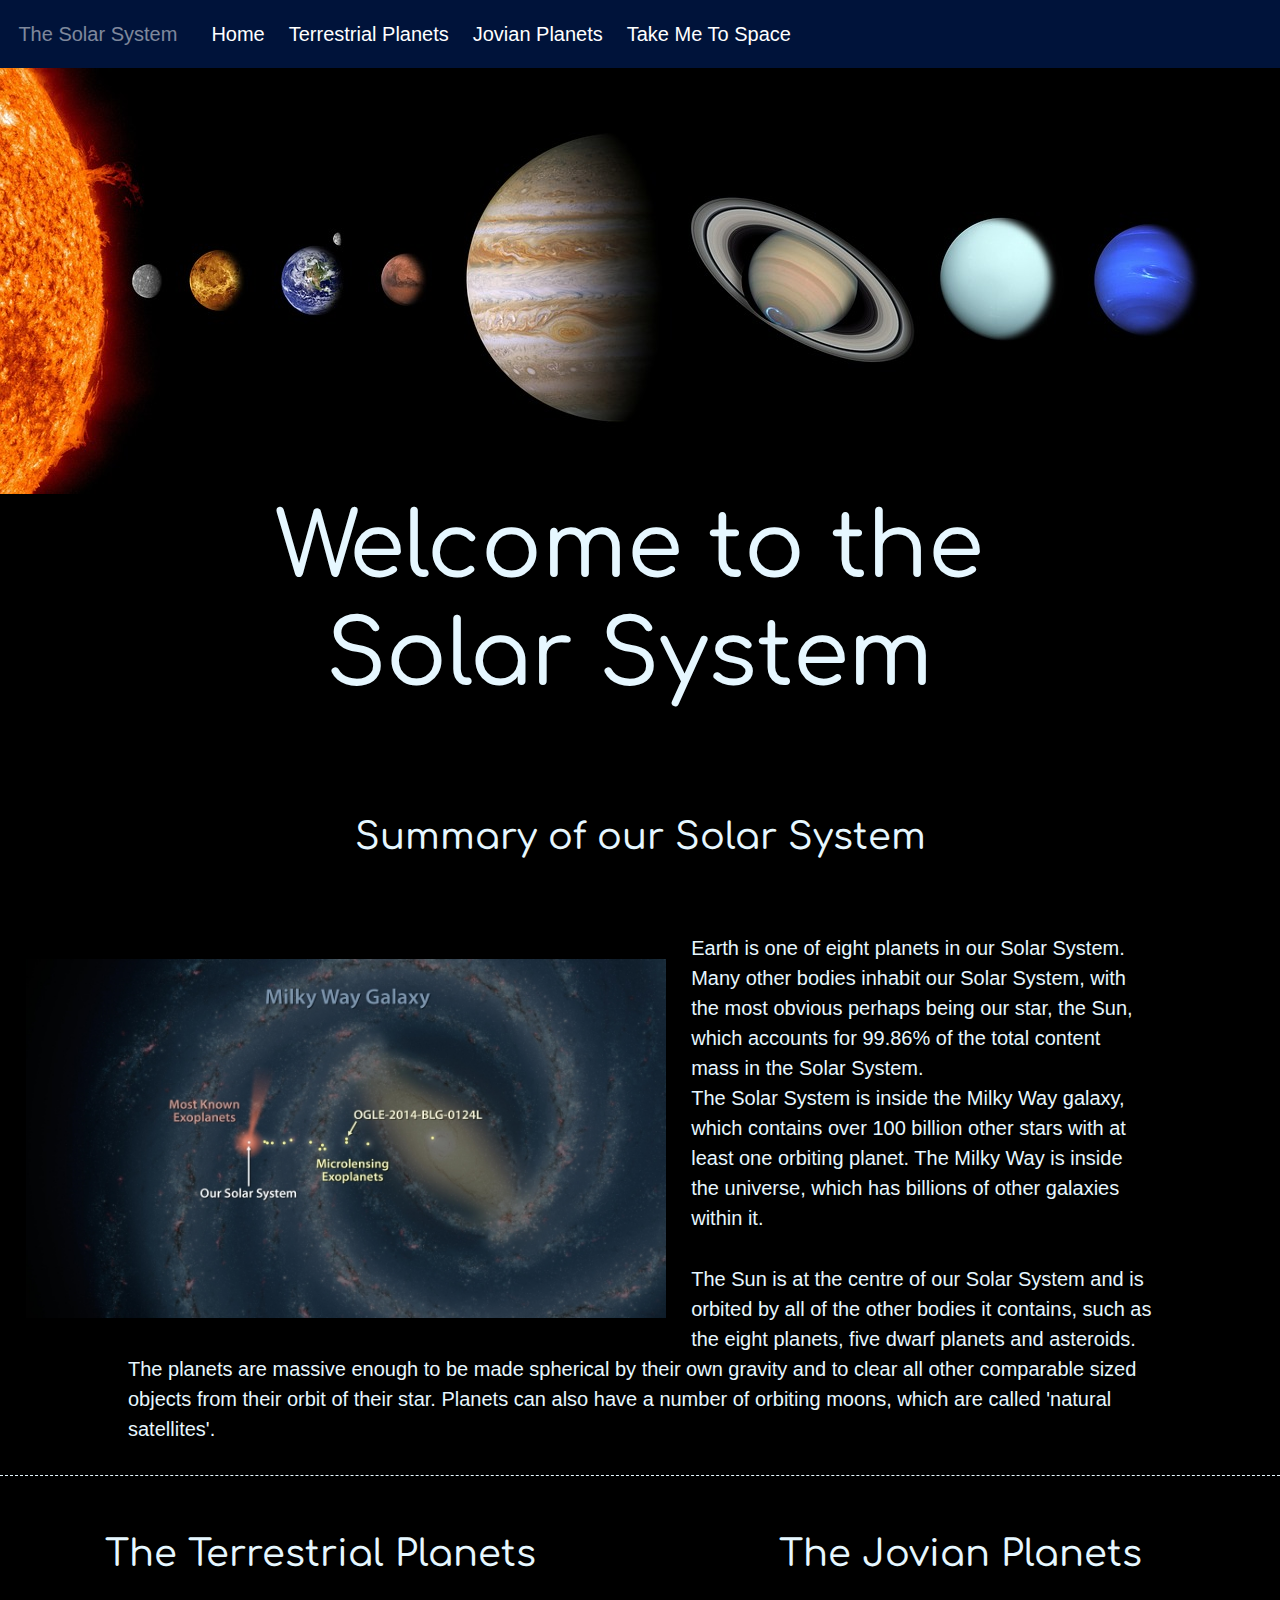
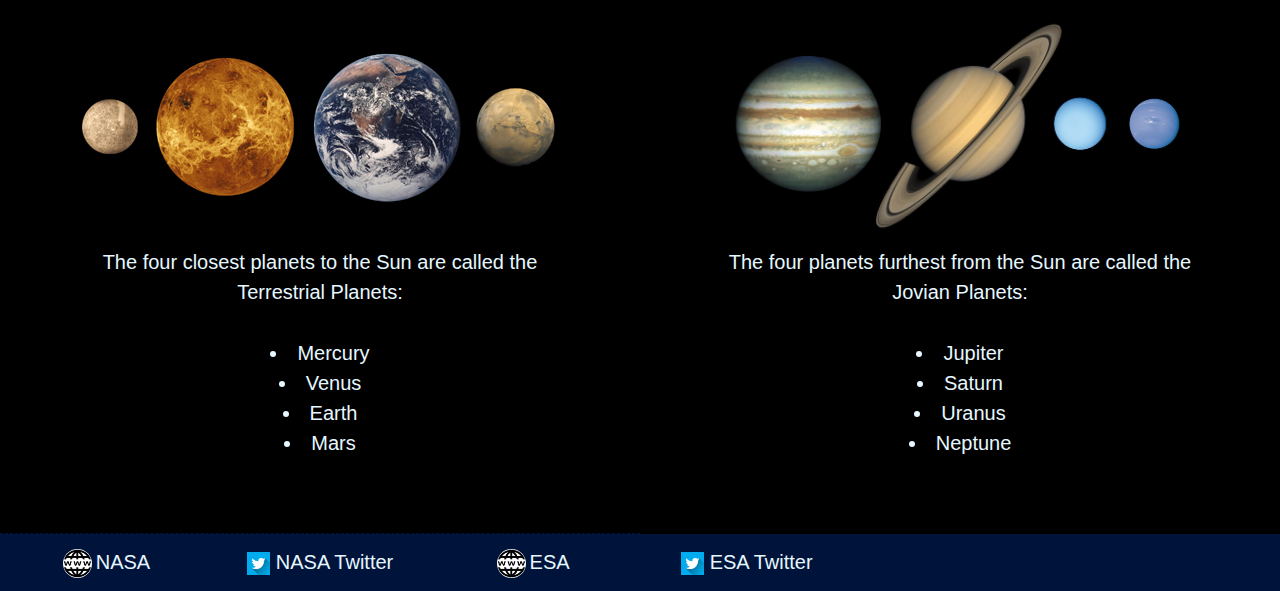
<file: index.html>
<!DOCTYPE html>
<html lang="en">
    <head>
        <meta charset="UTF-8">
        <meta name="viewport" content="width=device-width, initial-scale=1.0">
        <title>Welcome to the Solar System</title>
        <link rel="stylesheet" href="bootstrap.min.css">
        <link rel="stylesheet" href="style_space.css">
        <link href="https://fonts.googleapis.com/css2?family=Comfortaa:wght@500&display=swap" rel="stylesheet">
    </head>

    <body>
        <div class="container">
            <nav class="navbar navbar-dark navbar-expand-lg">
                <button class="navbar-toggler" type="button" data-toggle="collapse" data-target="#myTogglerNav" aria-controls="myTogglerNav" aria-expanded="false" aria-label="Toggle navigation"><span class="navbar-toggler-icon"></span></button>
                <span class="navbar-text">
                    The Solar System
                </span>
                <div class="collapse navbar-collapse" id="myTogglerNav">
                    <div class="navbar-nav">
                        <ul>
                            <li><a class="nav-item nav-link active" href="index.html">Home</a></li>
                            <li><a class="nav-item nav-link active"  href="terrestrialPlanets.html">Terrestrial Planets</a></li>
                            <li><a class="nav-item nav-link active"  href="JovianPlanets.html">Jovian Planets</a></li>
                            <li><a class="nav-item nav-link active"  href="takeMeToSpace.html">Take Me To Space</a></li>
                        </ul>
                    </div>
                </div>
            </nav>
            
            <div>
                <img class="solarSystemImg" src="solar-system-439046_1280.jpg" alt="Our Solar System containing the Sun and all eight planets">
            </div>
            <header class="header">
                <h1 class="title_blink">Welcome to the Solar System</h1>
            </header>

            <article class="summary">
                <h2>Summary of our Solar System</h2>
                <img src="SolarSystemLocation690.jpg" alt="Our Solar System's location inside the Milky Way galaxy" class="locationImg">
                <p>Earth is one of eight planets in our Solar System. Many other bodies inhabit our Solar System, with the most obvious perhaps being our star, the Sun, which accounts for 99.86% of the total content mass in the Solar System.<br> The Solar System is inside the Milky Way galaxy, which contains over 100 billion other stars with at least one orbiting planet. The Milky Way is inside the universe, which has billions of other galaxies within it.</p>
                <p>The Sun is at the centre of our Solar System and is orbited by all of the other bodies it contains, such as the eight planets, five dwarf planets and asteroids.<br> The planets are massive enough to be made spherical by their own gravity and to clear all other comparable sized objects from their orbit of their star. Planets can also have a number of orbiting moons, which are called 'natural satellites'.</p>
            </article>

            <article class="terrestrialPlanets">
                <h2>The Terrestrial Planets</h2>
                <a href="terrestrialPlanets.html"><img src="terrestrialplanets.jpg" alt="The Solar System's terrestrial planets" class="terrestrialPlanetsImg"></a>
                <p>The four closest planets to the Sun are called the Terrestrial Planets:
                    <ul>
                        <li><a class="link" href="terrestrialPlanets.html#mercury">Mercury</a></li>
                        <li><a class="link" href="terrestrialPlanets.html#venus">Venus</a></li>
                        <li><a class="link" href="terrestrialPlanets.html#earth">Earth</a></li>
                        <li><a class="link" href="terrestrialPlanets.html#mars">Mars</a></li>
                    </ul>
                </p>
            </article>

            <article class="JovianPlanets">
                <h2>The Jovian Planets</h2>
                <a href="JovianPlanets.html"><img src="outerplanets.jpg" alt="The Solar System's Jovian planets" class="JovianPlanetsImg"></a>
                <p>The four planets furthest from the Sun are called the Jovian Planets:
                    <ul>
                        <li><a class="link" href="JovianPlanets.html#jupiter">Jupiter</a></li>
                        <li><a class="link" href="JovianPlanets.html#saturn">Saturn</a></li>
                        <li><a class="link" href="JovianPlanets.html#uranus">Uranus</a></li>
                        <li><a class="link" href="JovianPlanets.html#neptune">Neptune</a></li>
                    </ul>
                </p>
            </article>

            <footer class="footer">
                <ul>
                    <li><a href="https://www.nasa.gov/"><img class="wwwlogo" src="websitelogo.png">NASA</a></li>
                    <li><a href="https://twitter.com/NASA?ref_src=twsrc%5Egoogle%7Ctwcamp%5Eserp%7Ctwgr%5Eauthor" ><img class="twitter" src="twitter-2672572_1280.jpg">NASA Twitter</a></li>
                    <li><a href="http://www.esa.int/"><img class="wwwlogo" src="websitelogo.png">ESA</a></li>
                    <li><a href="https://twitter.com/esa?ref_src=twsrc%5Egoogle%7Ctwcamp%5Eserp%7Ctwgr%5Eauthor"><img class="twitter" src="twitter-2672572_1280.jpg">ESA Twitter</a></li>
                </ul>
            </footer>

        </div> 
        <script src="jquery-3.5.1.js"></script>
        <script src="bootstrap.min.js"></script>    
    </body>
</html>
</file>
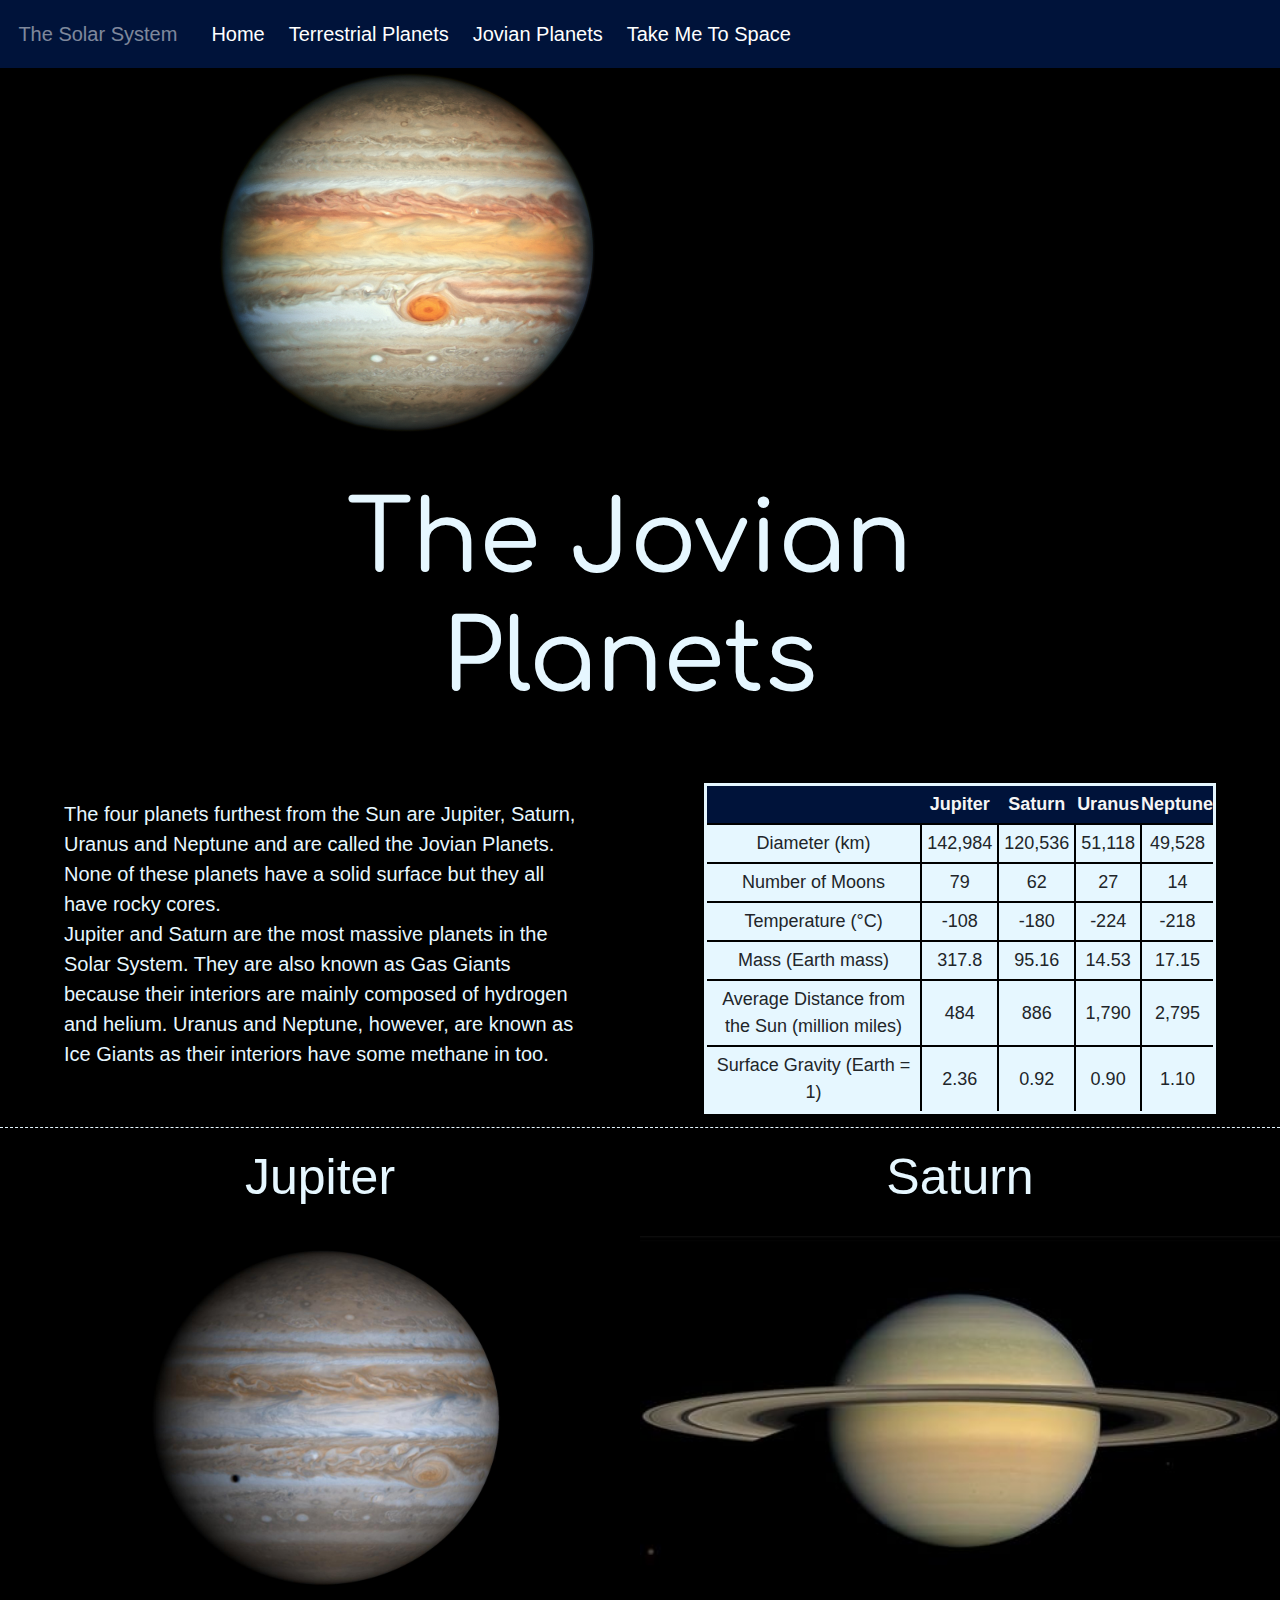
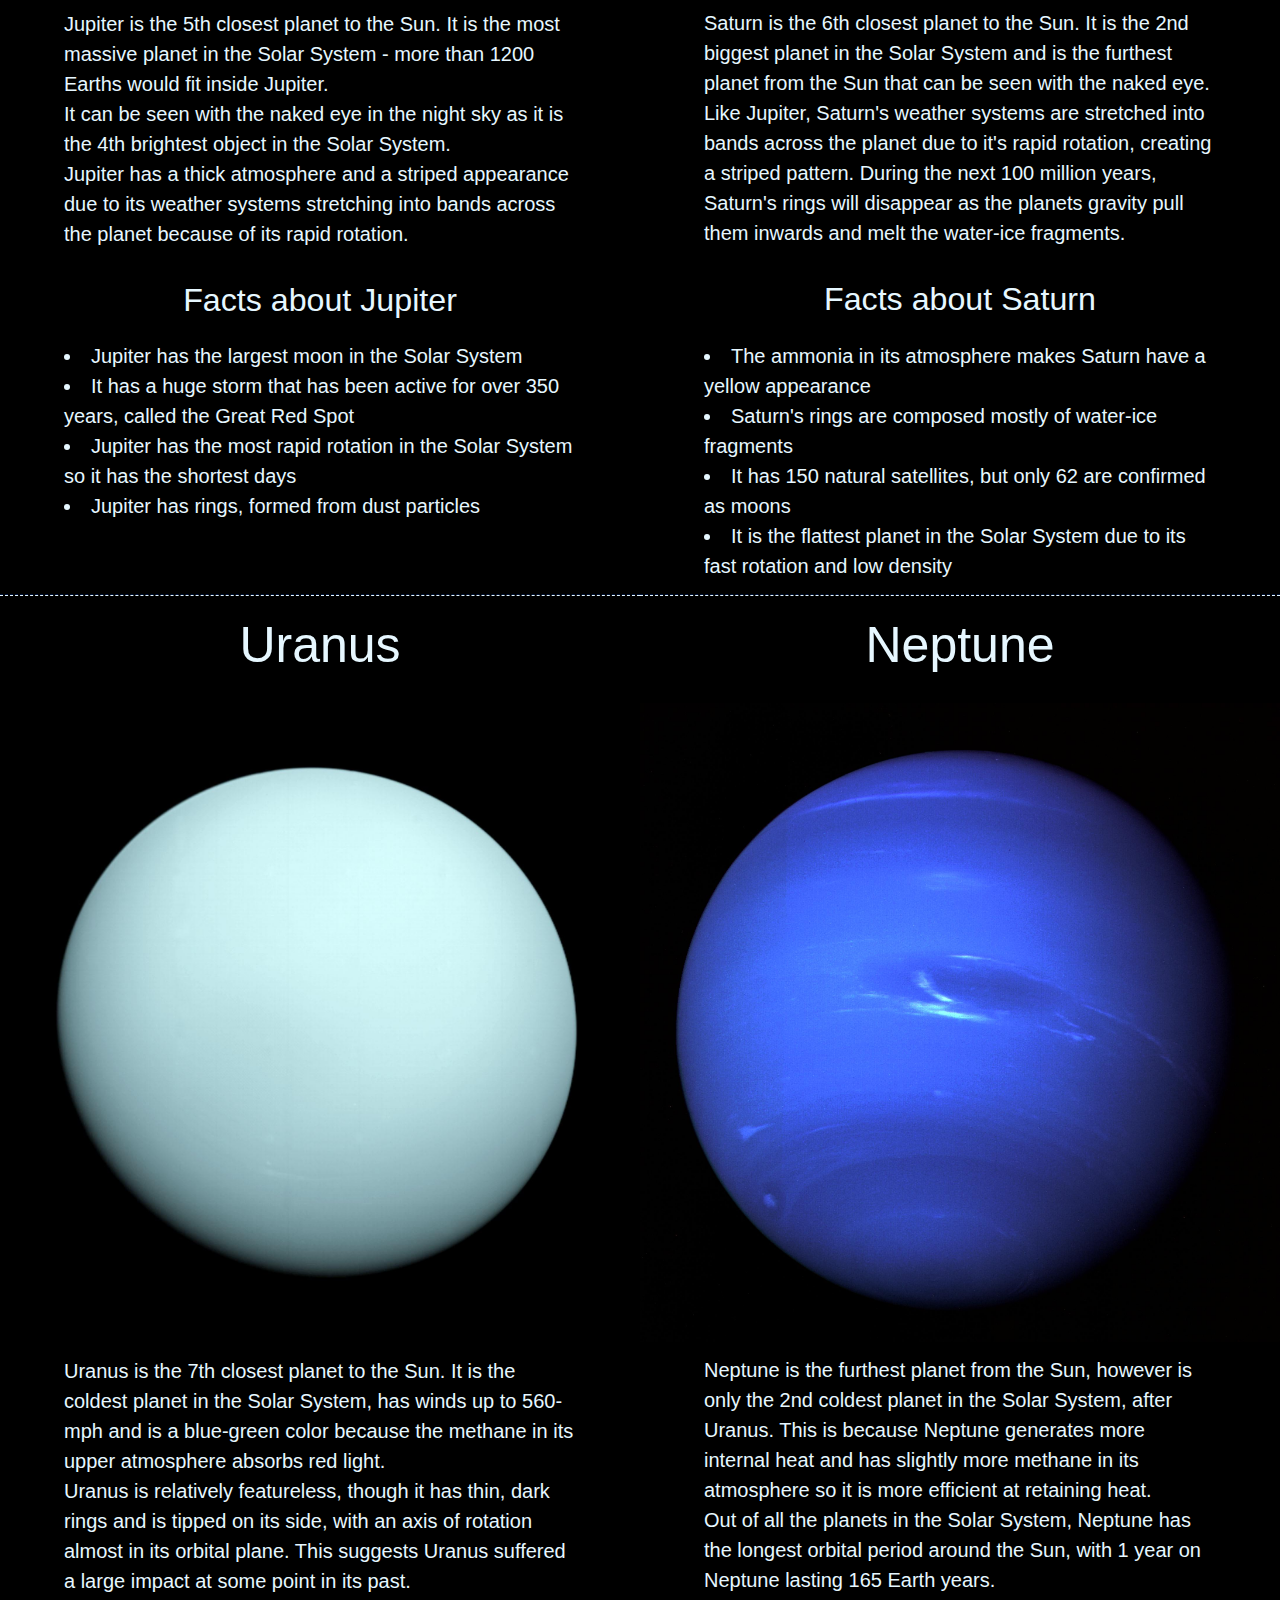
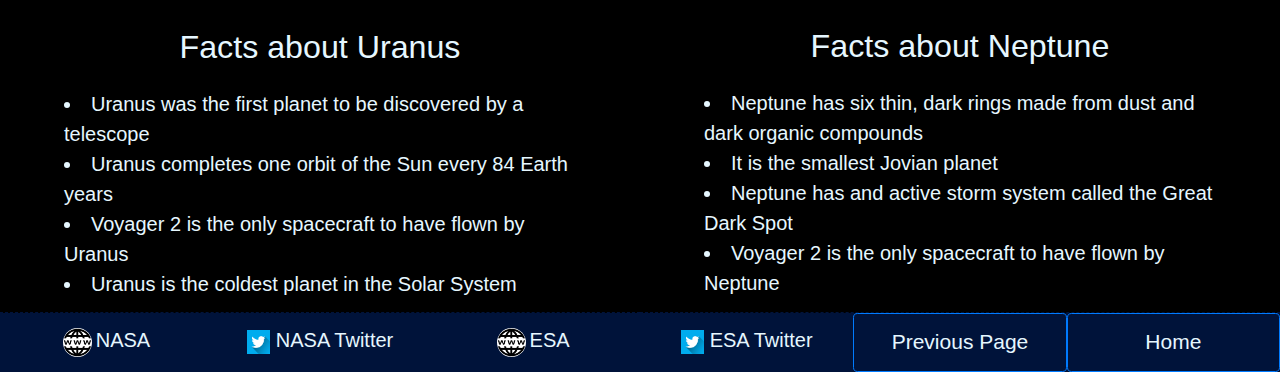
<file: JovianPlanets.html>
<!DOCTYPE html>
<html lang="en">
    <head>
        <meta charset="UTF-8">
        <meta name="viewport" content="width=device-width, initial-scale=1.0">
        <title>Jovian Planets - Welcome to the Solar System</title>
        <link rel="stylesheet" href="bootstrap.min.css">
        <link rel="stylesheet" href="style_space.css">
        <link href="https://fonts.googleapis.com/css2?family=Comfortaa:wght@500&display=swap" rel="stylesheet">
    </head>

    <body>
        <div class="container">
            <nav class="navbar navbar-dark navbar-expand-lg">
                <button class="navbar-toggler" type="button" data-toggle="collapse" data-target="#myTogglerNav" aria-controls="myTogglerNav" aria-expanded="false" aria-label="Toggle navigation"><span class="navbar-toggler-icon"></span></button>
                <span class="navbar-text">
                    The Solar System
                </span>
                <div class="collapse navbar-collapse" id="myTogglerNav">
                    <div class="navbar-nav">
                        <ul>
                        <li><a class="nav-item nav-link active" href="index.html">Home</a></li>
                        <li><a class="nav-item nav-link active"  href="terrestrialPlanets.html">Terrestrial Planets</a></li>
                        <li><a class="nav-item nav-link active"  href="JovianPlanets.html">Jovian Planets</a></li>
                        <li><a class="nav-item nav-link active"  href="takeMeToSpace.html">Take Me To Space</a></li>
                        </ul>
                    </div>
                </div>
            </nav>

            <header class="header jovianTitle">    
                <h1 class="jovian_blink">The Jovian Planets</h1>
            </header>

            <div class="carousel slide" id="featured" data-ride="carousel" data-interval="3000">
                <div class="carousel-inner">
                    <div class="carousel-item active">
                        <img class="d-block w-100" src="Jupiter,_image_taken_by_NASA's_Hubble_Space_Telescope,_June_2019_-_Edited.jpg" alt="The planet Jupiter" style="width:100%">
                    </div>
                    <div class="carousel-item">
                        <img class="d-block w-100" src="saturn-planet-saturn-s-rings-solar-system-aurora-rings-hiimmelskoerper-space-universe.jpg" alt="The planet Saturn" style="width:100%">
                    </div>
                    <div class="carousel-item">
                        <img class="d-block w-100" src="uranusPIA18182.jpg" alt="The planet Uranus" style="width:100%">
                    </div>
                    <div class="carousel-item">
                        <img class="d-block w-100" src="neptunePIA01492.jpg" alt="The planet Neptune" style="width:100%">
                    </div>
                </div>
            </div>
        
        <aside class="terrestrialPlanetsSum">
            <p>The four planets furthest from the Sun are Jupiter, Saturn, Uranus and Neptune and are called the Jovian Planets. None of these planets have a solid surface but they all have rocky cores.<br>Jupiter and Saturn are the most massive planets in the Solar System. They are also known as Gas Giants because their interiors are mainly composed of hydrogen and helium. Uranus and Neptune, however, are known as Ice Giants as their interiors have some methane in too.</p>
        </aside>

        <div class="table-wrapper">
        <div class="table-scroll">
        <aside class="terrestrialTable">
            <table>
                <thead>
                    <tr>
                        <th></th>
                        <th>Jupiter</th>
                        <th>Saturn</th>
                        <th>Uranus</th>
                        <th>Neptune</th>
                    </tr>
                </thead>
                <tbody>
                    <tr>
                        <td>Diameter (km)</td>
                        <td>142,984</td>
                        <td>120,536</td>
                        <td>51,118</td>
                        <td>49,528</td>
                    </tr>
                    <tr>
                        <td>Number of Moons</td>
                        <td>79</td>
                        <td>62</td>
                        <td>27</td>
                        <td>14</td>
                    </tr>
                    <tr>
                        <td>Temperature (<span>&#176;</span>C)</td>
                        <td>-108</td>
                        <td>-180</td>
                        <td>-224</td>
                        <td>-218</td>
                    </tr>
                    <tr>
                        <td>Mass (Earth mass)</td>
                        <td>317.8</td>
                        <td>95.16</td>
                        <td>14.53</td>
                        <td>17.15</td>
                    </tr>
                    <tr>
                        <td>Average Distance from the Sun (million miles)</td>
                        <td>484</td>
                        <td>886</td>
                        <td>1,790</td>
                        <td>2,795</td>
                    </tr>
                    <tr>
                        <td>Surface Gravity (Earth = 1)</td>
                        <td>2.36</td>
                        <td>0.92</td>
                        <td>0.90</td>
                        <td>1.10</td>
                    </tr>
                </tbody>
            </table>
        </aside>
        </div>
        </div>

        <article class="terrestrialPlanetsContent jupiter" id="jupiter">
            <h2 class="subheading_font_size">Jupiter</h2>
            <img src="jupiterPIA02873-16.jpg" alt="The planet Jupiter">
            <p>Jupiter is the 5th closest planet to the Sun. It is the most massive planet in the Solar System - more than 1200 Earths would fit inside Jupiter.<br>It can be seen with the naked eye in the night sky as it is the 4th brightest object in the Solar System.<br>Jupiter has a thick atmosphere and a striped appearance due to its weather systems stretching into bands across the planet because of its rapid rotation.</p>
            <h3>Facts about Jupiter</h3>
            <ul>
                <li>Jupiter has the largest moon in the Solar System</li>
                <li>It has a huge storm that has been active for over 350 years, called the Great Red Spot</li>
                <li>Jupiter has the most rapid rotation in the Solar System so it has the shortest days</li>
                <li>Jupiter has rings, formed from dust particles</li>
            </ul>
        </article>

        <article class="terrestrialPlanetsContent saturn" id="saturn">
            <h2>Saturn</h2>
            <img src="saturnnew116437937_2774907896099321_6166087715713996263_n.jpg" alt="The planet Saturn">
            <p>Saturn is the 6th closest planet to the Sun. It is the 2nd biggest planet in the Solar System and is the furthest planet from the Sun that can be seen with the naked eye.<br>Like Jupiter, Saturn's weather systems are stretched into bands across the planet due to it's rapid rotation, creating a striped pattern. During the next 100 million years, Saturn's rings will disappear as the planets gravity pull them inwards and melt the water-ice fragments.</p>
            <h3>Facts about Saturn</h3>
            <ul>
                <li>The ammonia in its atmosphere makes Saturn have a yellow appearance</li>
                <li>Saturn's rings are composed mostly of water-ice fragments</li>
                <li>It has 150 natural satellites, but only 62 are confirmed as moons</li>
                <li>It is the flattest planet in the Solar System due to its fast rotation and low density</li>
            </ul>
        </article>

        <article class="terrestrialPlanetsContent uranus" id="uranus">
            <h2>Uranus</h2>
            <img src="uranusPIA18182.jpg" alt="The planet Uranus">
            <p>Uranus is the 7th closest planet to the Sun. It is the coldest planet in the Solar System, has winds up to 560-mph and is a blue-green color because the methane in its upper atmosphere absorbs red light.<br>Uranus is relatively featureless, though it has thin, dark rings and is tipped on its side, with an axis of rotation almost in its orbital plane. This suggests Uranus suffered a large impact at some point in its past.</p>
            <h3>Facts about Uranus</h3>
            <ul>
                <li>Uranus was the first planet to be discovered by a telescope</li>
                <li>Uranus completes one orbit of the Sun every 84 Earth years</li>
                <li>Voyager 2 is the only spacecraft to have flown by Uranus</li>
                <li>Uranus is the coldest planet in the Solar System</li>
            </ul>
        </article>

        <article class="terrestrialPlanetsContent neptune" id="neptune">
            <h2>Neptune</h2>
            <img src="neptunePIA01492.jpg" alt="The planet Neptune">
            <p>Neptune is the furthest planet from the Sun, however is only the 2nd coldest planet in the Solar System, after Uranus. This is because Neptune generates more internal heat and has slightly more methane in its atmosphere so it is more efficient at retaining heat.<br>Out of all the planets in the Solar System, Neptune has the longest orbital period around the Sun, with 1 year on Neptune lasting 165 Earth years.</p>
            <h3>Facts about Neptune</h3>
            <ul>
                <li>Neptune has six thin, dark rings made from dust and dark organic compounds</li>
                <li>It is the smallest Jovian planet</li>
                <li>Neptune has and active storm system called the Great Dark Spot</li>
                <li>Voyager 2 is the only spacecraft to have flown by Neptune</li>
            </ul>
        </article>

            <footer class="footer">
                <ul>
                    <li><a href="https://www.nasa.gov/"><img class="wwwlogo" src="websitelogo.png">NASA</a></li>
                    <li><a href="https://twitter.com/NASA?ref_src=twsrc%5Egoogle%7Ctwcamp%5Eserp%7Ctwgr%5Eauthor" ><img class="twitter" src="twitter-2672572_1280.jpg">NASA Twitter</a></li>
                    <li><a href="http://www.esa.int/"><img class="wwwlogo" src="websitelogo.png">ESA</a></li>
                    <li><a href="https://twitter.com/esa?ref_src=twsrc%5Egoogle%7Ctwcamp%5Eserp%7Ctwgr%5Eauthor"><img class="twitter" src="twitter-2672572_1280.jpg">ESA Twitter</a></li>
                    <li><a class="btn btn-primary" href="terrestrialPlanets.html" role="button">Previous Page</a></li>
                    <li><a class="btn btn-primary" href="index.html" role="button">Home</a></li>
                </ul>
            </footer>

        </div> 
        <script src="jquery-3.5.1.js"></script>
        <script src="bootstrap.min.js"></script>  
    </body>
</html>
</file>
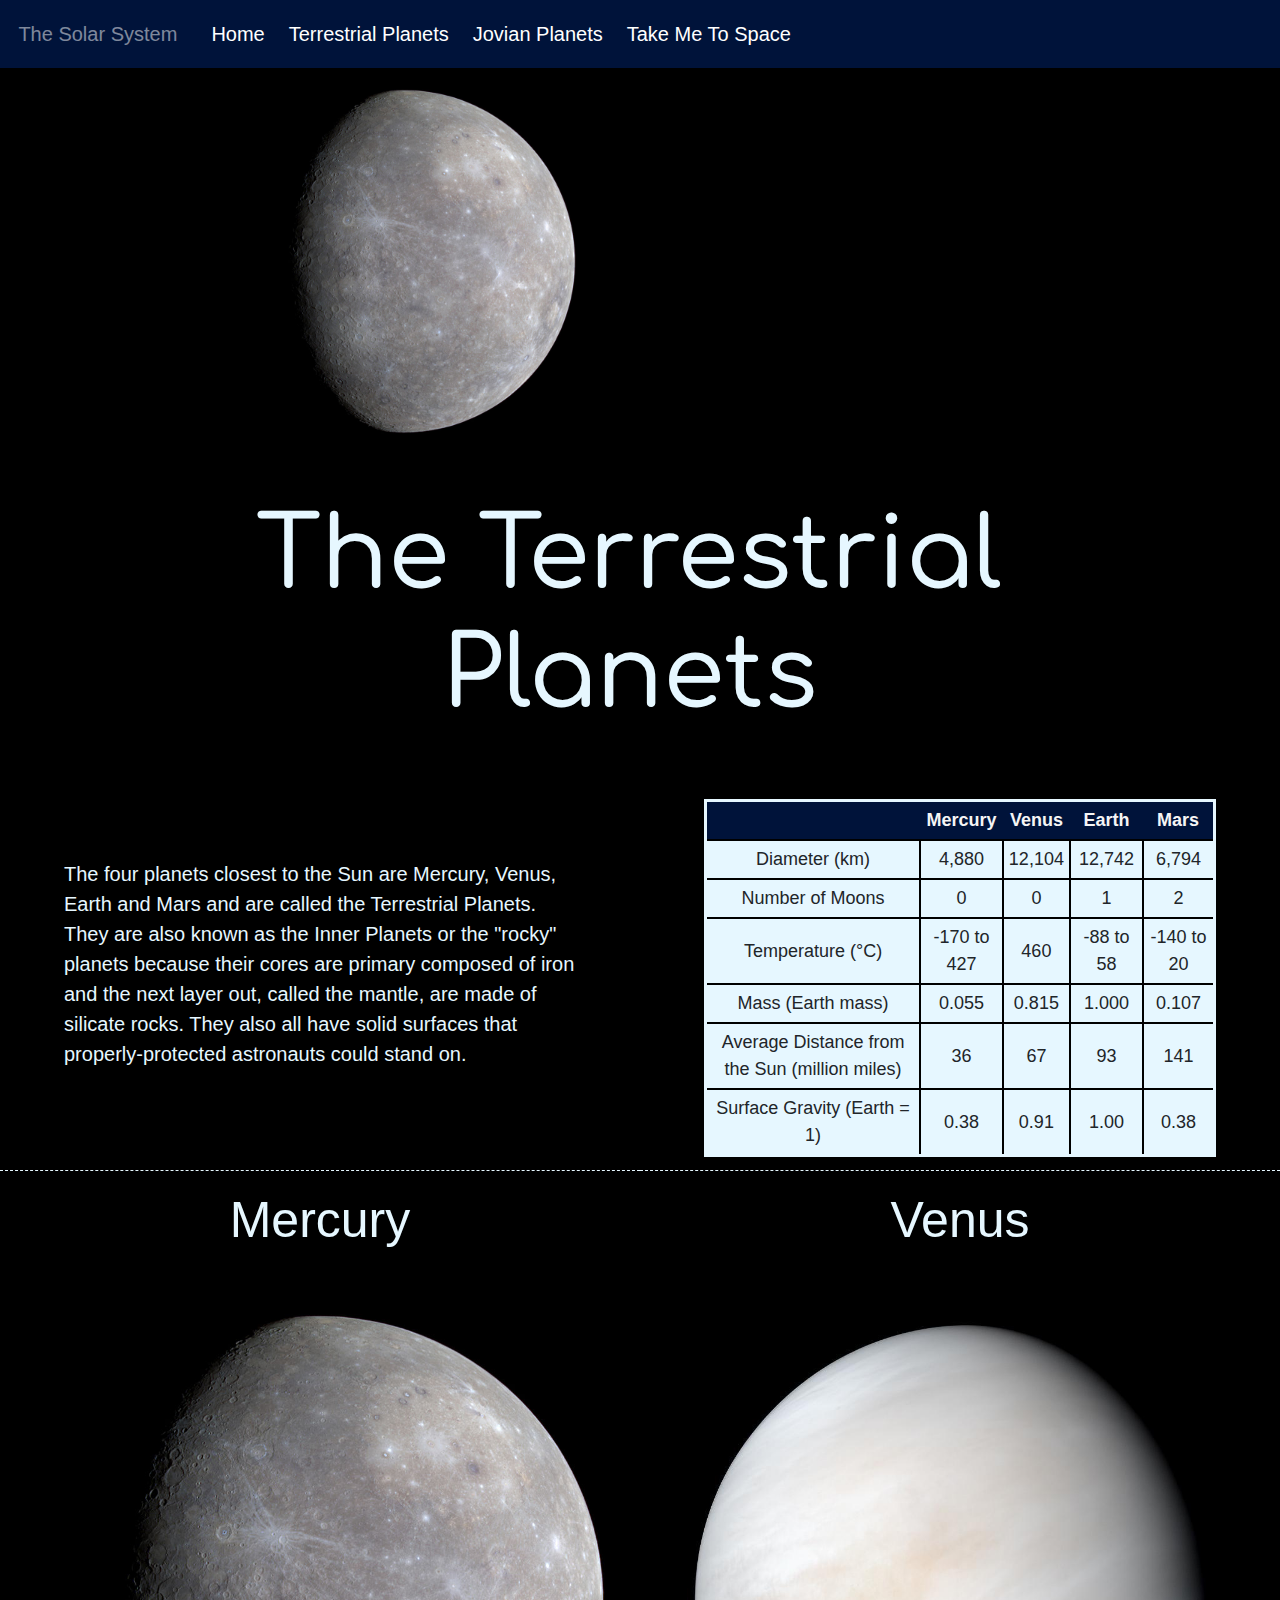
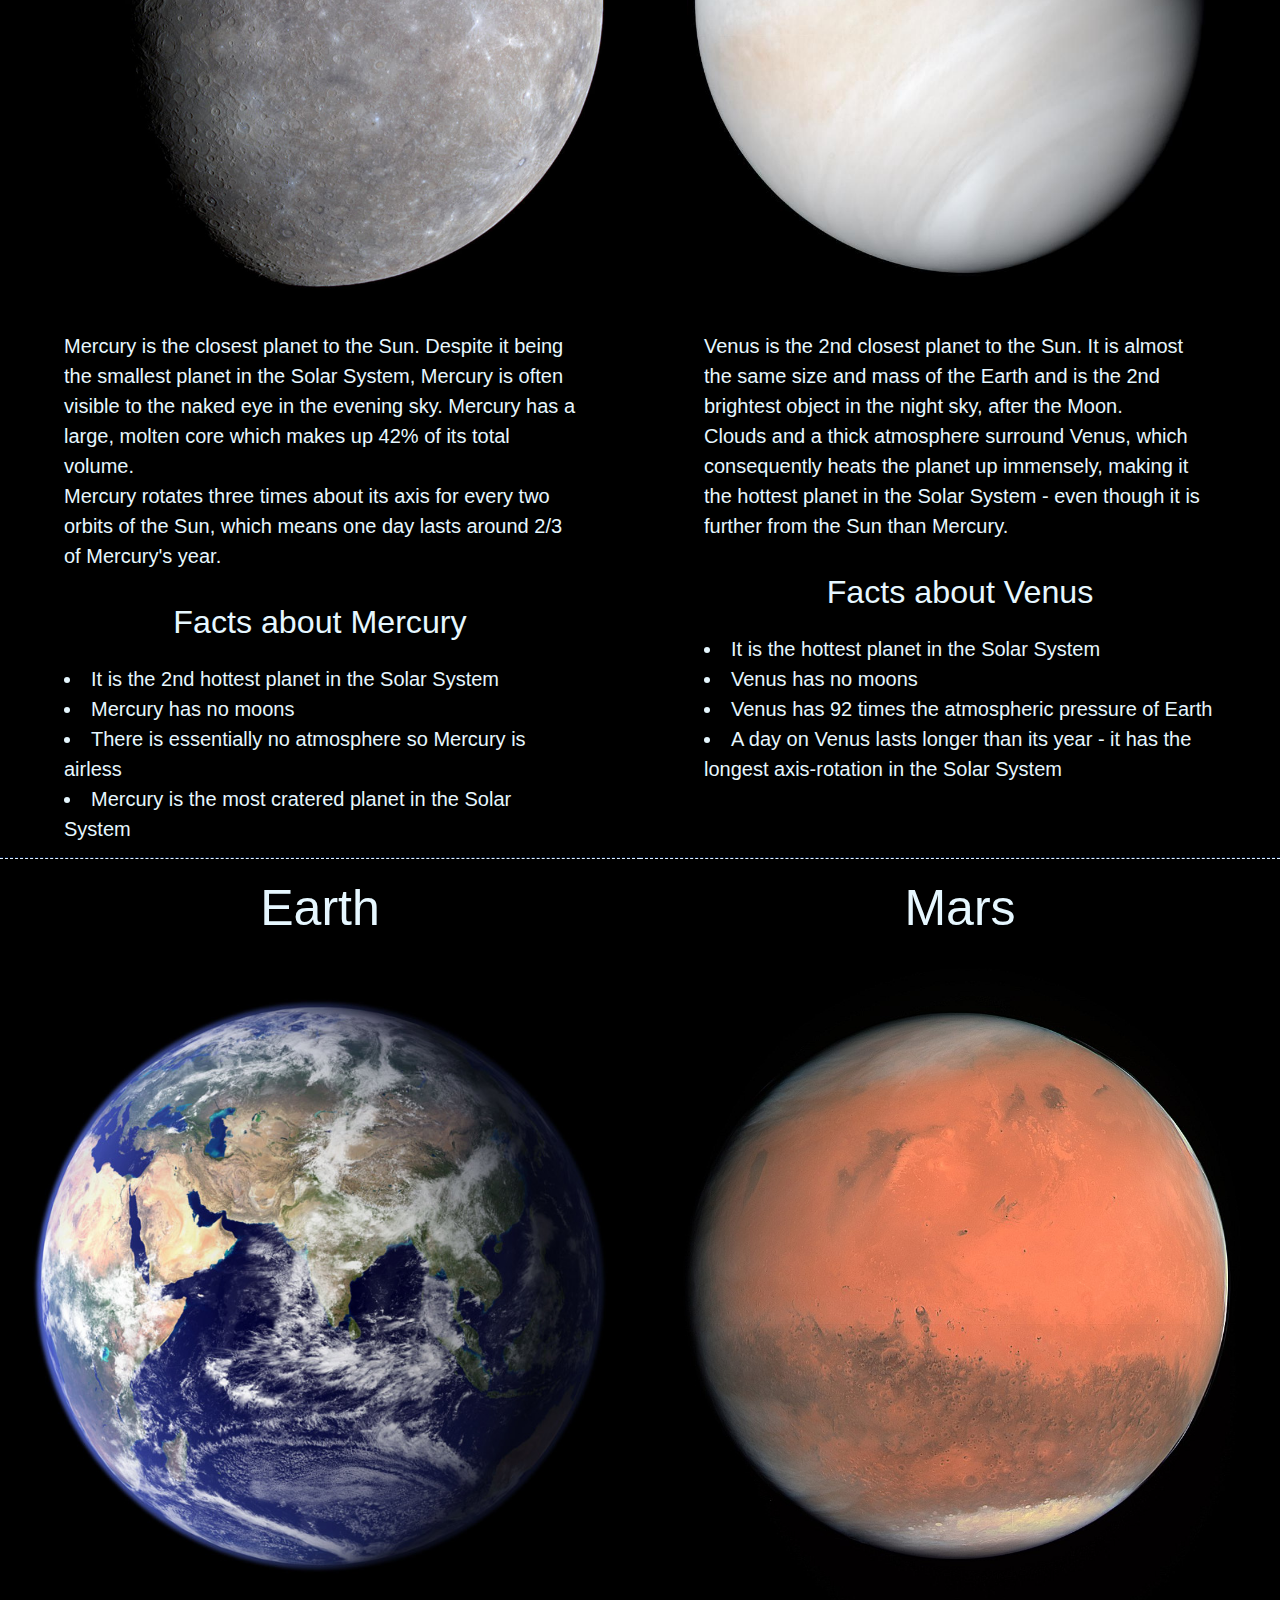
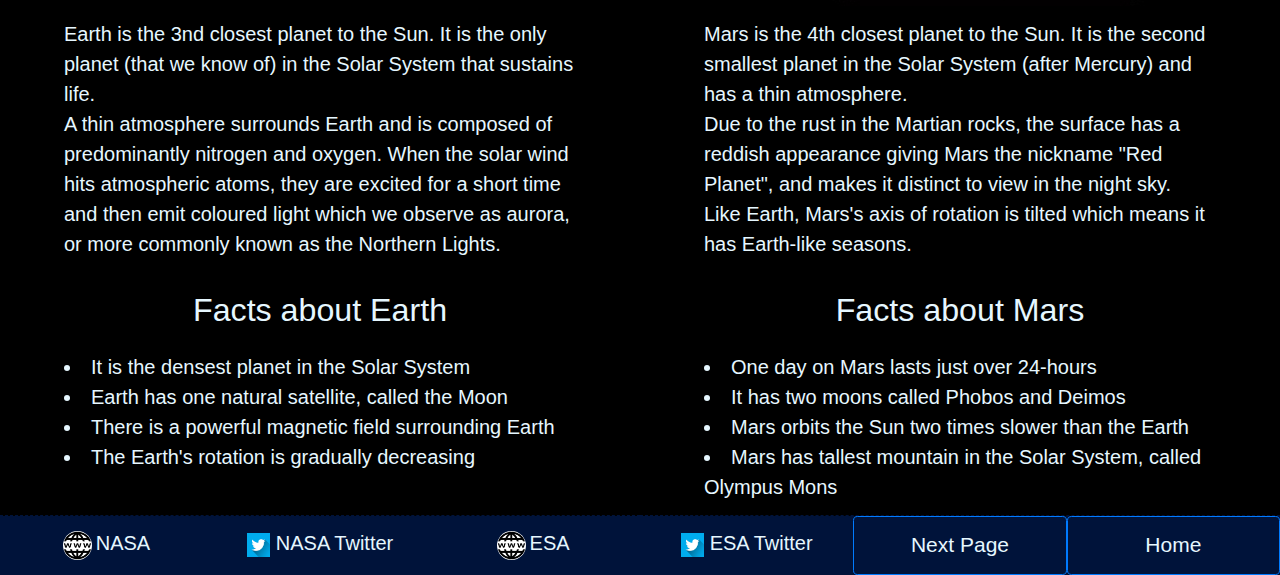
<file: terrestrialPlanets.html>
<!DOCTYPE html>
<html lang="en">
    <head>
        <meta charset="UTF-8">
        <meta name="viewport" content="width=device-width, initial-scale=1.0">
        <title>Terrestrial Planets - Welcome to the Solar System</title>
        <link rel="stylesheet" href="bootstrap.min.css">
        <link rel="stylesheet" href="style_space.css">
        <link href="https://fonts.googleapis.com/css2?family=Comfortaa:wght@500&display=swap" rel="stylesheet">
    </head>

    <body>
        <div class="container">
            <nav class="navbar navbar-dark navbar-expand-lg">
                <button class="navbar-toggler" type="button" data-toggle="collapse" data-target="#myTogglerNav" aria-controls="myTogglerNav" aria-expanded="false" aria-label="Toggle navigation"><span class="navbar-toggler-icon"></span></button>
                <span class="navbar-text">
                    The Solar System
                </span>
                <div class="collapse navbar-collapse" id="myTogglerNav">
                    <div class="navbar-nav">
                        <ul>
                        <li><a class="nav-item nav-link active" href="index.html">Home</a></li>
                        <li><a class="nav-item nav-link active"  href="terrestrialPlanets.html">Terrestrial Planets</a></li>
                        <li><a class="nav-item nav-link active"  href="JovianPlanets.html">Jovian Planets</a></li>
                        <li><a class="nav-item nav-link active"  href="takeMeToSpace.html">Take Me To Space</a></li>
                        </ul>
                    </div>
                </div>
            </nav>

                <div class="carousel slide" id="featured" data-ride="carousel" data-interval="3000">
                    <div class="carousel-inner">
                        <div class="carousel-item active">
                            <img class="d-block w-100" src="1024px-Mercury_in_color_-_Prockter07-edit1.jpg" alt="The planet Mercury" style="width:100%">
                        </div>
                        <div class="carousel-item">
                            <img class="d-block w-100" src="PIA23791-Venus.jpg" alt="The planet Venus" style="width:100%">
                        </div>
                        <div class="carousel-item">
                            <img class="d-block w-100" src="earth-globe-browse.jpg" alt="The planet Earth" style="width:100%">
                        </div>
                        <div class="carousel-item">
                            <img class="d-block w-100" src="1024px-OSIRIS_Mars_true_color.jpg" alt="The planet Mars" style="width:100%">
                        </div>
                    </div>
                </div>
            
            <header class="header terrestrialTitle">    
                <h1 class="terrestrial_blink">The Terrestrial Planets</h1>
            </header>

            <aside class="terrestrialPlanetsSum">
                <p>The four planets closest to the Sun are Mercury, Venus, Earth and Mars and are called the Terrestrial Planets.<br>They are also known as the Inner Planets or the "rocky" planets because their cores are primary composed of iron and the next layer out, called the mantle, are made of silicate rocks. They also all have solid surfaces that properly-protected astronauts could stand on.</p>
            </aside>
            
            <div class="table-wrapper">
            <div class="table-scroll">
            <aside class="terrestrialTable">
                <table>
                    <thead>
                        <tr>
                            <th></th>
                            <th>Mercury</th>
                            <th>Venus</th>
                            <th>Earth</th>
                            <th>Mars</th>
                        </tr>
                    </thead>
                    <tbody>
                        <tr>
                            <td>Diameter (km)</td>
                            <td>4,880</td>
                            <td>12,104</td>
                            <td>12,742</td>
                            <td>6,794</td>
                        </tr>
                        <tr>
                            <td>Number of Moons</td>
                            <td>0</td>
                            <td>0</td>
                            <td>1</td>
                            <td>2</td>
                        </tr>
                        <tr>
                            <td>Temperature (<span>&#176;</span>C)</td>
                            <td>-170 to 427</td>
                            <td>460</td>
                            <td>-88 to 58</td>
                            <td>-140 to 20</td>
                        </tr>
                        <tr>
                            <td>Mass (Earth mass)</td>
                            <td>0.055</td>
                            <td>0.815</td>
                            <td>1.000</td>
                            <td>0.107</td>
                        </tr>
                        <tr>
                            <td>Average Distance from the Sun (million miles)</td>
                            <td>36</td>
                            <td>67</td>
                            <td>93</td>
                            <td>141</td>
                        </tr>
                        <tr>
                            <td>Surface Gravity (Earth = 1)</td>
                            <td>0.38</td>
                            <td>0.91</td>
                            <td>1.00</td>
                            <td>0.38</td>
                        </tr>
                    </tbody>
                </table>
            </aside>
            </div>
            </div>

            <article class="terrestrialPlanetsContent mercury" id="mercury">
                <h2>Mercury</h2>
                <img src="1024px-Mercury_in_color_-_Prockter07-edit1.jpg" alt="The planet Mercury" class="responsive">
                <p>Mercury is the closest planet to the Sun. Despite it being the smallest planet in the Solar System, Mercury is often visible to the naked eye in the evening sky. Mercury has a large, molten core which makes up 42% of its total volume.<br>Mercury rotates three times about its axis for every two orbits of the Sun, which means one day lasts around 2/3 of Mercury's year.</p>
                <h3>Facts about Mercury</h3>
                <ul>
                    <li>It is the 2nd hottest planet in the Solar System</li>
                    <li>Mercury has no moons</li>
                    <li>There is essentially no atmosphere so Mercury is airless</li>
                    <li>Mercury is the most cratered planet in the Solar System</li>
                </ul>
            </article>

            <article class="terrestrialPlanetsContent venus" id="venus">
                <h2>Venus</h2>
                <img src="PIA23791-Venus.jpg" alt="The planet Venus" class="responsive">
                <p>Venus is the 2nd closest planet to the Sun. It is almost the same size and mass of the Earth and is the 2nd brightest object in the night sky, after the Moon.<br>Clouds and a thick atmosphere surround Venus, which consequently heats the planet up immensely, making it the hottest planet in the Solar System - even though it is further from the Sun than Mercury.</p>
                <h3>Facts about Venus</h3>
                <ul>
                    <li>It is the hottest planet in the Solar System</li>
                    <li>Venus has no moons</li>
                    <li>Venus has 92 times the atmospheric pressure of Earth</li>
                    <li>A day on Venus lasts longer than its year - it has the longest axis-rotation in the Solar System</li>
                </ul>
            </article>

            <article class="terrestrialPlanetsContent earth" id="earth">
                <h2>Earth</h2>
                <img src="earth-globe-browse.jpg" alt="The planet Earth" class="responsive">
                <p>Earth is the 3nd closest planet to the Sun. It is the only planet (that we know of) in the Solar System that sustains life.<br>A thin atmosphere surrounds Earth and is composed of predominantly nitrogen and oxygen. When the solar wind hits atmospheric atoms, they are excited for a short time and then emit coloured light which we observe as aurora, or more commonly known as the Northern Lights.</p>
                <h3>Facts about Earth</h3>
                <ul>
                    <li>It is the densest planet in the Solar System</li>
                    <li>Earth has one natural satellite, called the Moon</li>
                    <li>There is a powerful magnetic field surrounding Earth</li>
                    <li>The Earth's rotation is gradually decreasing</li>
                </ul>
            </article>

            <article class="terrestrialPlanetsContent mars" id="mars">
                <h2>Mars</h2>
                <img src="1024px-OSIRIS_Mars_true_color.jpg" alt="The planet Mars" class="responsive">
                <p>Mars is the 4th closest planet to the Sun. It is the second smallest planet in the Solar System (after Mercury) and has a thin atmosphere.<br>Due to the rust in the Martian rocks, the surface has a reddish appearance giving Mars the nickname "Red Planet", and makes it distinct to view in the night sky.<br>Like Earth, Mars's axis of rotation is tilted which means it has Earth-like seasons.</p>
                <h3>Facts about Mars</h3>
                <ul>
                    <li>One day on Mars lasts just over 24-hours</li>
                    <li>It has two moons called Phobos and Deimos</li>
                    <li>Mars orbits the Sun two times slower than the Earth</li>
                    <li>Mars has tallest mountain in the Solar System, called Olympus Mons</li>
                </ul>
            </article>

            <footer class="footer terrestrialFooter">
                <ul>
                    <li><a href="https://www.nasa.gov/"><img class="wwwlogo" src="websitelogo.png">NASA</a></li>
                    <li><a href="https://twitter.com/NASA?ref_src=twsrc%5Egoogle%7Ctwcamp%5Eserp%7Ctwgr%5Eauthor" ><img class="twitter" src="twitter-2672572_1280.jpg">NASA Twitter</a></li>
                    <li><a href="http://www.esa.int/"><img class="wwwlogo" src="websitelogo.png">ESA</a></li>
                    <li><a href="https://twitter.com/esa?ref_src=twsrc%5Egoogle%7Ctwcamp%5Eserp%7Ctwgr%5Eauthor"><img class="twitter" src="twitter-2672572_1280.jpg">ESA Twitter</a></li>
                    <li><a class="btn btn-primary" href="JovianPlanets.html" role="button">Next Page</a></li>
                    <li><a class="btn btn-primary" href="index.html" role="button">Home</a></li>
                </ul>
            </footer>

        </div>   
        <script src="jquery-3.5.1.js"></script>
        <script src="bootstrap.min.js"></script>
    </body>
</html>
</file>
<file: style_space.css>
/* Global Styles ---------------------------------------------------------*/
html {
    box-sizing: border-box;
    font-family: arial, helvetica, sans-serif;
    font-size: 115%;
    background-color: black;
}

*, *:before, *:after {
    box-sizing: border-box;
    padding: 0;
    margin: 0;
}

img {
    max-width: 100%;
}

.container {
    display: grid;
    grid-template-columns: repeat(12, 1fr);
    grid-template-rows: auto;
    grid-auto-flow: dense;
    max-width: 100%;
    margin: 0;
    padding: 0;
    background-color: black;
    width: 100vw;
    height: 100vh;
}

.container > * {
    grid-column: 1 / span 12;
}

.link {
    color: rgb(230, 247, 255);
    text-decoration: none;
}

.link:hover {
    text-decoration: underline;
    color: rgb(230, 247, 255);
}


/* Navbar ---------------------------------------------------------*/
.navbar {
    background-color: rgb(0, 19, 58);
}

.navbar ul {
    list-style: none;
    margin: 0;
    padding: 0;
    text-align: left;
}

.navbar a {
    display: block;
    background-color: rgb(0, 19, 58);
    color: rgb(230, 247, 255);
    text-decoration: none;
    padding: 10px 16px;
}

.navbar a:hover {
    background: rgb(0, 11, 31);
    text-decoration: underline;
    padding: 10px 16px;
}

.navbar-text {
    color: rgb(230, 247, 255);
    text-align: right;
}


/* HOME PAGE ---------------------------------------------------------*/

/* Heading ---------------------------------------------------------*/
.header {
    font-family: 'Comfortaa', cursive;
    background-color: black;
    color: rgb(230, 247, 255);
    text-align: center;
    padding: 0% 5% 5%;
}

@keyframes title_blink {
    from {color: rgb(230, 247, 255);}
    to {color: rgb(250, 223, 69);}
}
.title_blink {
    font-size: 300%;
    animation-name: title_blink;
    animation-duration: 2.5s;
    animation-iteration-count: infinite;
}

/* Article ---------------------------------------------------------*/
article {
    background-color: black;
}

.locationImg {
    display: block;
    margin-left: auto;
    margin-right: auto;
}

.summary {
    background-color: black;
    border-bottom: 1px dashed rgb(230, 247, 255);
}

.summary h2 {
    font-family: 'Comfortaa', cursive;
    color: rgb(230, 247, 255);
    text-align: center;
    padding: 5%;
}

.summary p {
    color: rgb(230, 247, 255);
    padding-left: 10%;
    padding-right: 10%;
    padding-bottom: 1%;
}


/* Terrestrial Planets ---------------------------------------------------------*/
.terrestrialPlanets {
    background-color: black;
    border-bottom: 1px dashed rgb(230, 247, 255);
    padding: 4% 2%;
}

.terrestrialPlanets h2 {
    font-family: 'Comfortaa', cursive;
    color: rgb(230, 247, 255);
    text-align: center;
    padding: 5%;
}

.terrestrialPlanets p, ul {
    color: rgb(230, 247, 255);
    padding-top: 2%;
    padding-left: 10%;
    padding-right: 10%;
    text-align: center;
    list-style-position: inside;
}

.terrestrialPlanetsImg {
    display: block;
    margin-left: auto;
    margin-right: auto;
    transition: transform .2s;
}

.terrestrialPlanetsImg:hover {
    transform: scale(1.1);
}

.responsive {
    width: 100%;
    height: auto;
}


/* Jovian Planets ---------------------------------------------------------*/
.JovianPlanets {
    background-color: black;
    padding: 4% 2%;
}

.JovianPlanets h2 {
    font-family: 'Comfortaa', cursive;
    color: rgb(230, 247, 255);
    text-align: center;
    padding: 5%;
}

.JovianPlanets p, ul {
    color: rgb(230, 247, 255);
    padding: 2% 10% 0.1%;
    text-align: center;
    list-style-position: inside;
}

.JovianPlanetsImg {
    display: block;
    margin-left: auto;
    margin-right: auto;
    transition: transform .2s;
}

.JovianPlanetsImg:hover {
    transform: scale(1.1);
}


/* Carousel ---------------------------------------------------------*/
.carousel {
    box-sizing: border-box;
    max-width: 100opx;
    position: relative;
    margin: auto;
}

.slides {
    display: none;
    -webkit-animation-duration: 1.5s; 
    animation-duration: 1.5s; 
}

.slides img {
    vertical-align: middle;
}



/* TERRESTRIAL PLANETS ---------------------------------------------------------*/

/* Header ---------------------------------------------------------*/
.terrestrialTitle {
    grid-column: 1 / span 12;
    grid-row: 2;
    padding-top: 7%;
    font-size: 110%;
}

@keyframes terrestrial_blink {
    from {color: rgb(230, 247, 255);}
    to {color: rgb(114, 245, 120);}
}

.terrestrial_blink {
    font-size: 300%;
    animation-name: terrestrial_blink;
    animation-duration: 2.5s;
    animation-iteration-count: infinite;
}

.carousel-inner img {
    margin: auto;
}

.carousel-item {
    grid-column: 1 / span 12;
    grid-row: 3;
    width: 60%;
}

.header p {
    color: rgb(230, 247, 255);
    text-align: center;
    margin: auto;
    padding: 0% 10% 5% 10%;
}

.terrestrialPlanetsSum {
    grid-column: 1 / span 12;
    grid-row: 4;
    color: rgb(230, 247, 255);
    color: rgb(230, 247, 255);
    padding: 2% 10%;
}


/* Planets ---------------------------------------------------------*/

.mercury {
    grid-column: 1 / span 12;
    grid-row: 6;
}

.venus {
    grid-column: 1 / span 12;
    grid-row: 7;
}

.earth {
    grid-column: 1 / span 12;
    grid-row: 8;
}
.mars {
    grid-column: 1 / span 12;
    grid-row: 9;
}

.terrestrialFooter {
    grid-column: 1 / span 12;
    grid-row: 10;
}


.terrestrialPlanetsContent {
    background-color: black;
    border-bottom: 1px dashed rgb(230, 247, 255);
    border-top: 1px dashed rgb(230, 247, 255);
}

.terrestrialPlanetsContent h2 {
    text-align: center;
    font-size: 250%;
    color: rgb(230, 247, 255);
    padding: 3%;
}

.terrestrialPlanetsContent img {
    display: block;
    margin-left: auto;
    margin-right: auto;
    width: 50%;
    height: 50%;
}

.terrestrialPlanetsContent p {
    color: rgb(230, 247, 255);
    margin: auto;
    padding: 2% 10%;
}

.terrestrialPlanetsContent ul {
    text-align: left;
    margin: auto;
    padding: 2% 10%;
}

.terrestrialPlanetsContent h3 {
    color: rgb(230, 247, 255);
    text-align: center;
    padding-top: 3%;
}

.terrestrialTable {
    grid-column: 1 / span 12;
    grid-row: 5;
    margin: auto;
    padding: 2% 10%;
    width: 100%;
}

table {
    border-collapse: collapse;
    border: 3px solid rgb(230, 247, 255);
}

thead {
    border: 2px solid rgb(230, 247, 255);
    background-color: rgb(0, 19, 58);
    color: whitesmoke;
}

th {
    height: 40px;
    vertical-align: middle;
    text-align: center;
}

td {
    border: 2px solid black;
    padding: 5px;
    background-color: rgb(230, 247, 255);
    vertical-align: middle;
    text-align: center;
}

tbody tr:nth-child(even) {
    background-color: rgb(0, 19, 58);
}

.table-scroll {
    overflow: auto;
    margin-top: 10px;
    margin-right: 18px;
}



/* JOVIAN PLANETS ---------------------------------------------------------*/

/* Header ---------------------------------------------------------*/
.jovianTitle {
    padding-top: 7%;
    font-size: 110%;
}

@keyframes jovian_blink {
    from {color: rgb(230, 247, 255);}
    to {color: rgb(75, 197, 253);}
}

.jovian_blink {
    font-size: 300%;
    animation-name: jovian_blink;
    animation-duration: 2.5s;
    animation-iteration-count: infinite;
}




/* Footer ---------------------------------------------------------*/
.footer {
    background-color: rgb(0, 19, 58);
}

.footer ul {
    list-style: none;
    margin: 0;
    padding: 0;
}

.footer a {
    display: block;
    background-color: rgb(0, 19, 58);
    color: rgb(230, 247, 255);
    text-decoration: none;
    padding: 10px 16px;
}

.footer a:hover {
    background: rgb(0, 11, 31);
    text-decoration: underline;
}

.twitter {
    width: 5%;
    height: 5%;
    padding-right: 1%;
}

.wwwlogo {
    width: 5%;
    height: 5%;
    margin-right: 1%;
    border-radius: 50%;
}

.btn {
    font-size: 105%;
    display: inline-block;
}

.btn:hover {
    color: rgb(230, 247, 255);
    background: rgb(0, 11, 31);
    text-decoration: underline;
}



/* TAKE ME TO SPACE ---------------------------------------------------------*/

.video {
    position: relative;
    text-align: center;
}

.overlay {
    position: absolute;
    top: 50%;
    left: 50%;
    transform: translate(-50%, -50%);
    background-color: transparent;
}

@keyframes blink {
    from {color: red;}
    to {color: yellow;}
}

.overlay h1 {
    font-size: 370%;
    color: red;
    animation-name: blink;
    animation-duration: 1s;
    animation-iteration-count: infinite;
}

.overlay h2, p {
    color: rgb(230, 247, 255);
}

.overlay h2 {
    font-size: 250%;
}

.get_home {
    font-size: 150%;
}

#myVideo {
    right: 0;
    bottom: 0;
    min-width: 100%;
    min-height: 100%;
}

.tmtsLinks {
    color: rgb(230, 247, 255);
    text-decoration: underline;
}

.tmtsLinks:hover {
    color: rgb(230, 247, 255);
    text-decoration: none;
}

 
/* Media queries ---------------------------------------------------------*/
@media screen and (min-width: 990px) {
    body {
        font-size: 20px;
        height: 100%;
    }
    .navbar a {
        padding: 10px 16px;
    }
    .navbar ul {
        display: inline-block;
        grid-column: 1 / span 12;
        grid-row: 1;
        grid-template-columns: 1fr 1fr 1fr 1fr 1fr 1fr;
        text-align: center;
    }
    .navbar li {
        display: inline-block;
        text-align: center;
    }
    .navbar-text {
        display: inline-block;
        padding-right: 2%;
    }
    .solarSystemImg {
        grid-column: 1 / span 12;
        grid-row: 2;
        background-color: black;
        align-content: center;
    }
    .header {
        grid-column: 1 / span 12;
        grid-row: 3;
        width: 130%;
        text-align: center;
    }
    .header h1 {
        font-size: 450%;
    }
    .locationImg {
        display: block;
        grid-column: 1 / span 12;
        grid-row: 4;
        margin: 2%;
        background-color: black;
        float: left;
        width: 50%;
    }
    .summary {
        grid-column: 1 / span 12;
        grid-row: 4;
        border-bottom: 1px dashed rgb(230, 247, 255);
        padding: auto;

    }
    .terrestrialPlanets {
        grid-column: 1 / span 6;
        grid-row: 5;
        border-bottom: 1px dashed rgb(0, 19, 58);
    }
    .JovianPlanets {
        grid-column: 7 / span 6;
        grid-row: 5;
    }
    img.JovianPlanetsImg {
        width: 500px;
        height: 218px;
    }
    .footer {
        grid-column: 1 / span 12;
        grid-row: 9;
    }
    .footer a {
        padding: 6% 16px;
    }
    .footer ul {
        display: grid;
        grid-template-columns: 1fr 1fr 1fr 1fr 1fr 1fr;
        text-align: center;
    }
    .twitter {
        width: 16%;
        height: 16%;
        padding-right: 3%;
    }
    .wwwlogo {
        width: 16%;
        height: 16%;
        margin-right: 2%;
        border-radius: 50%;
    }
    .btn {
        font-size: 105%;
        display: inline-block;
    }
    .carousel {
        grid-column: 3 / span 6;
        grid-row: 2;
    }
    .header {
        grid-column: 3 / span 6;
        grid-row: 3;
        text-align: center;
    }
    .terrestrialPlanetsSum {
        grid-column: 1 / span 6;
        grid-row: 4;
        margin: auto;
    }
    .table-scroll {
        grid-column: 7 / span 6;
        grid-row: 4;
        width: 100%;
    }
    .table-wrapper{
        grid-column: 7 / span 6;
        grid-row: 4;
        width: 100%;
    }
    .terrestrialTable {
        grid-column: 7 / span 6;
        grid-row: 4;
    }
    table {
        font-size: 90%;
    }
    .mercury img {
        display: block;
        margin-left: auto;
        margin-right: auto;
        width: 100%;
        height: auto;
    }
    .mercury {
        grid-column: 1 / span 6;
        grid-row: 5 / 6;
        border-bottom: 1px dashed rgb(0, 19, 58);
    }
    .venus img {
        display: block;
        margin-left: auto;
        margin-right: auto;
        width: 100%;
        height: auto;
    }
    .venus {
        grid-column: 7 / span 6;
        grid-row: 5 / 6;
        border-bottom: 1px dashed rgb(0, 19, 58);
    }
    .earth img {
        display: block;
        margin-left: auto;
        margin-right: auto;
        width: 100%;
        height: auto;
    }
    .earth {
        grid-column: 1 / span 6;
        grid-row: 7 / 8;
        border-bottom: 1px dashed rgb(0, 19, 58);
    }
    .mars img {
        display: block;
        margin-left: auto;
        margin-right: auto;
        width: 100%;
        height: auto;
    }
    .mars {
        grid-column: 7 / span 6;
        grid-row: 7 / 8;
        border-bottom: 1px dashed rgb(0, 19, 58);
    }
    .jupiter img {
        display: block;
        margin-left: auto;
        margin-right: auto;
        width: 100%;
        height: auto;
    }
    .jupiter {
        grid-column: 1 / span 6;
        grid-row: 5;
        border-bottom: 1px dashed rgb(0, 19, 58);
    }
    .saturn img {
        display: block;
        margin-left: auto;
        margin-right: auto;
        width: 100%;
        height: auto;
    }
    .saturn {
        grid-column: 7 / span 6;
        grid-row: 5;
        border-bottom: 1px dashed rgb(0, 19, 58);
    }
    .uranus img {
        display: block;
        margin-left: auto;
        margin-right: auto;
        width: 100%;
        height: auto;
    }
    .uranus {
        grid-column: 1 / span 6;
        grid-row: 6;
        border-bottom: 1px dashed rgb(0, 19, 58);
    }
    .neptune img {
        display: block;
        margin-left: auto;
        margin-right: auto;
        width: 100%;
        height: auto;
    }
    .neptune {
        grid-column: 7 / span 6;
        grid-row: 6;
        border-bottom: 1px dashed rgb(0, 19, 58);
    }
}
</file>
